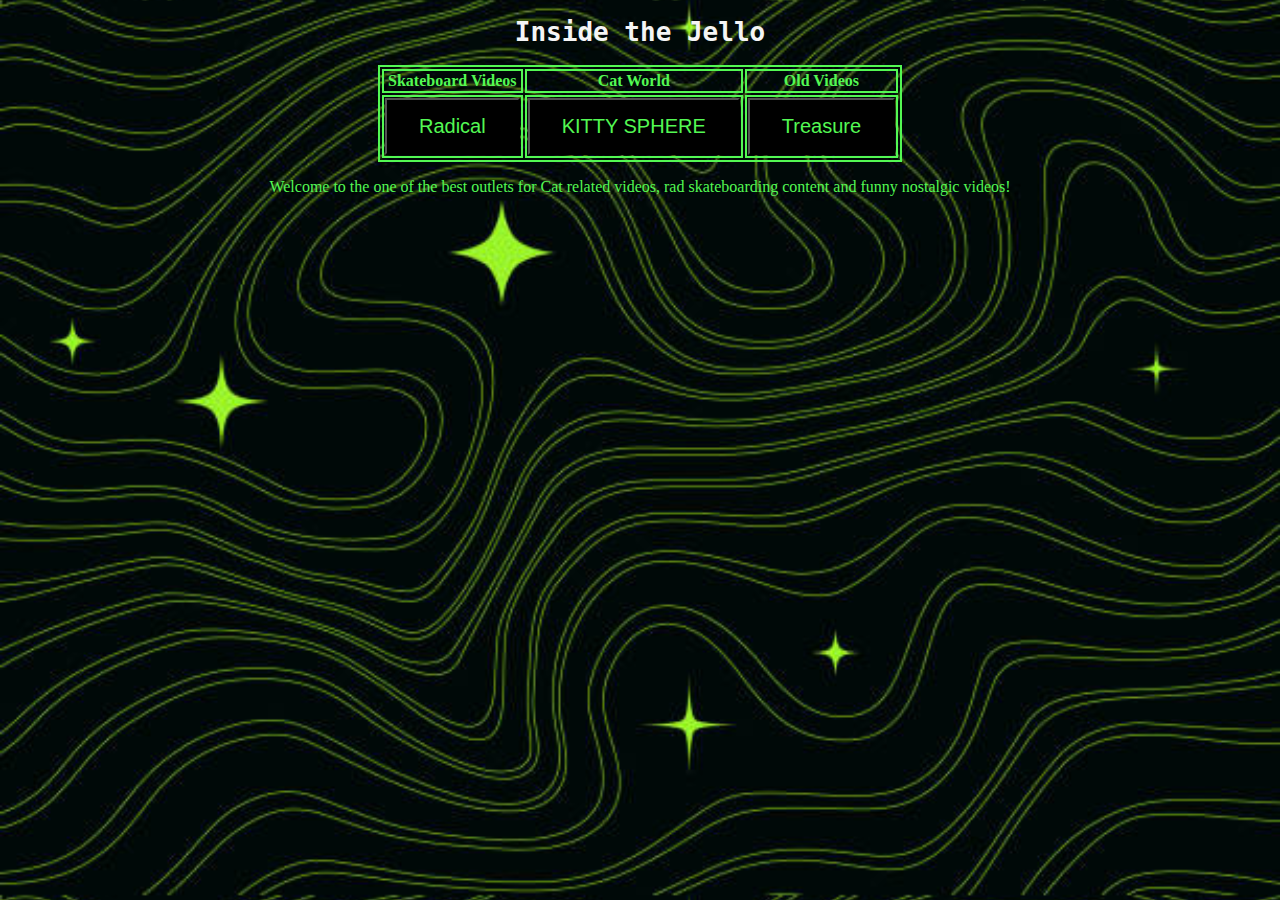
<file: index.html>
<!DOCTYPE html>
<html lang="en">
<head>
    <meta charset="UTF-8">
    <meta name="viewport" content="width=device-width, initial-scale=1.0">

    <title>Project 1</title>
    <link rel="stylesheet" href="css/style.css">
</head>
<body>
    <h1>Inside the Jello</h1>

 <div>
    <table>
        <tr>
            <th>Skateboard Videos</th>
            <th>Cat World</th>
            <th>Old Videos</th>
        </tr>
        <tr>
            <td><a href="skate.html"><button class="clickme">Radical</button></a>
            </td>
            <td><a href="p5js/p5js.html"><button class="clickme">KITTY SPHERE</button></a></td>
            <td><a href="funny.html"><button class="clickme">Treasure</button></a></td>
        </tr>
    </table>

        <p>
            Welcome to the one of the best outlets for Cat related videos, rad skateboarding content and funny nostalgic videos!
        </p>




    </body>
</html>
</file>
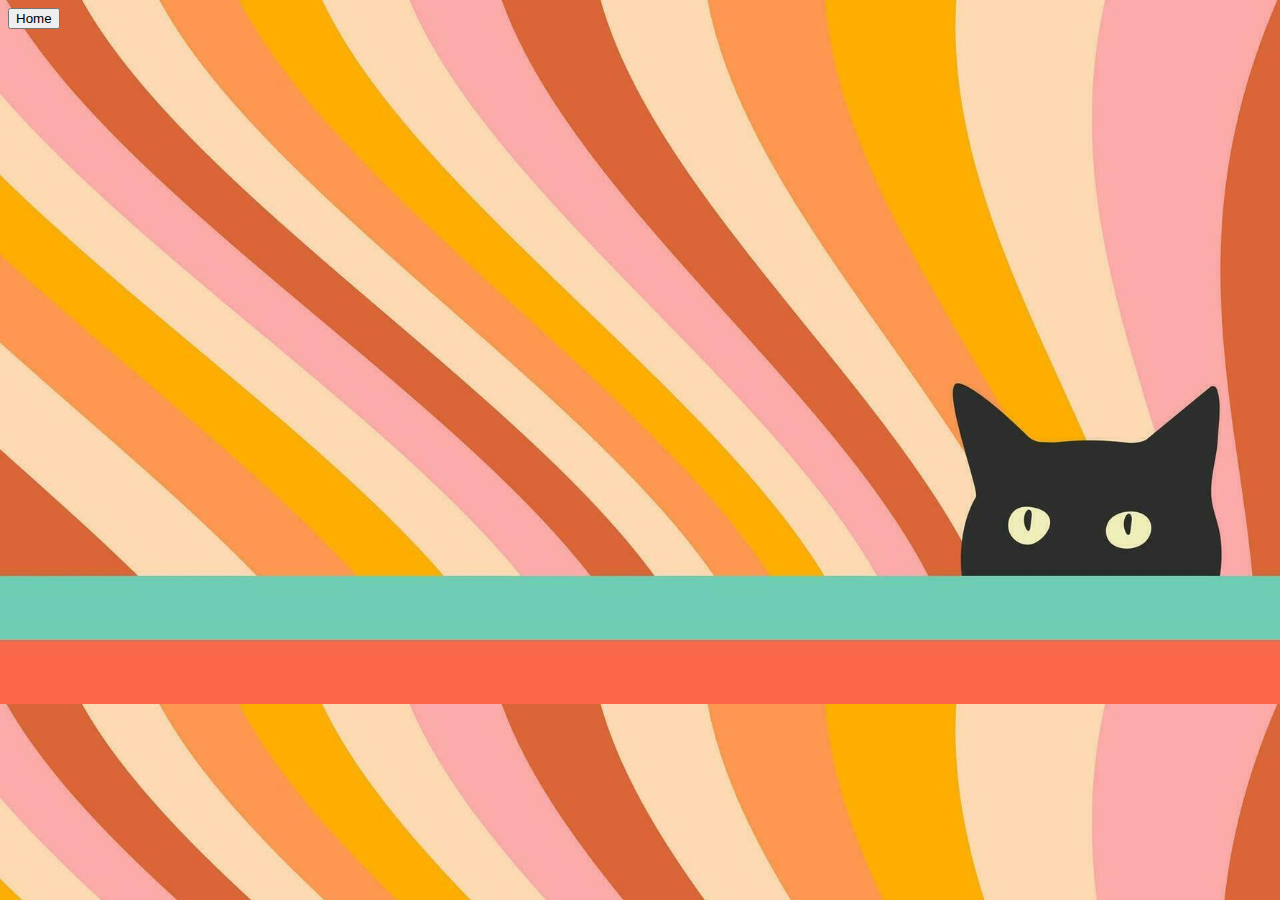
<file: cats.html>
<!DOCTYPE html>
<html lang="en">
<head>
    <meta charset="UTF-8">
    <meta name="viewport" content="width=device-width, initial-scale=1.0">

    <title>Project 1</title>
    <link rel="stylesheet" href="css/cat.css">
</head>
<body>
    <a href="index.html"><button class="clickme">Home</button></a>



    
</body>
</file>
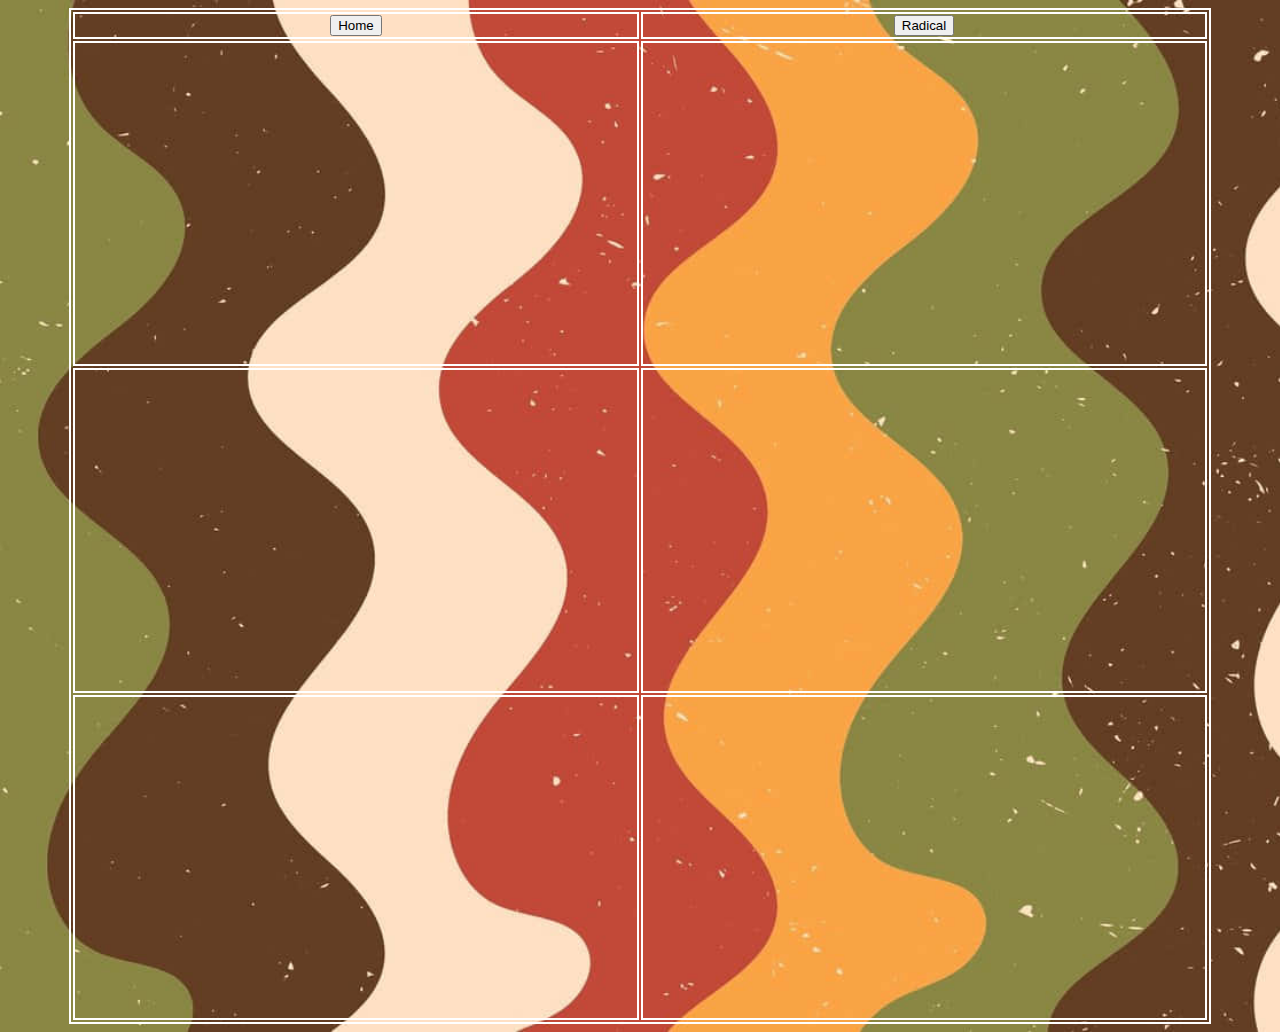
<file: funny.html>
<!DOCTYPE html>
<html lang="en">
<head>
    <meta charset="UTF-8">
    <meta name="viewport" content="width=device-width, initial-scale=1.0">

    <title>Project 1</title>
    <link rel="stylesheet" href="css/funny.css">
</head>
<body>

    <table>
        <tr>
            <th>    <a href="index.html"><button class="clickme">Home</button></a></th>
            <th><a href="skate.html"><button class="clickme">Radical</button></a></th>
        </tr>
        <tr>
            <td><iframe width="560" height="315" src="https://www.youtube.com/embed/HPPj6viIBmU?si=-8hJOr63--dGPA0N" title="YouTube video player" frameborder="0" allow="accelerometer; autoplay; clipboard-write; encrypted-media; gyroscope; picture-in-picture; web-share" allowfullscreen></iframe>
            </td>
            <td><iframe width="560" height="315" src="https://www.youtube.com/embed/LQ51Rcvpwqs?si=01uH6QVrvV5qYngz" title="YouTube video player" frameborder="0" allow="accelerometer; autoplay; clipboard-write; encrypted-media; gyroscope; picture-in-picture; web-share" allowfullscreen></iframe></td>
            
        </tr>
        <tr>
            <td><iframe width="560" height="315" src="https://www.youtube.com/embed/MlW7T0SUH0E?si=pkwH1mX9IUfJpobg" title="YouTube video player" frameborder="0" allow="accelerometer; autoplay; clipboard-write; encrypted-media; gyroscope; picture-in-picture; web-share" allowfullscreen></iframe></td>
            <td><iframe width="560" height="315" src="https://www.youtube.com/embed/J---aiyznGQ?si=JuM8ryfA1bHmlEqB" title="YouTube video player" frameborder="0" allow="accelerometer; autoplay; clipboard-write; encrypted-media; gyroscope; picture-in-picture; web-share" allowfullscreen></iframe></td>
        </tr>
        <tr>
            <td><iframe width="560" height="315" src="https://www.youtube.com/embed/EwTZ2xpQwpA?si=kiDR999kDfh14Grx" title="YouTube video player" frameborder="0" allow="accelerometer; autoplay; clipboard-write; encrypted-media; gyroscope; picture-in-picture; web-share" allowfullscreen></iframe></td>
            <td><iframe width="560" height="315" src="https://www.youtube.com/embed/y8Kyi0WNg40?si=OyCQvtQJpXAsqgid" title="YouTube video player" frameborder="0" allow="accelerometer; autoplay; clipboard-write; encrypted-media; gyroscope; picture-in-picture; web-share" allowfullscreen></iframe></td>
        </tr>
    </table>



    
</body>
</file>
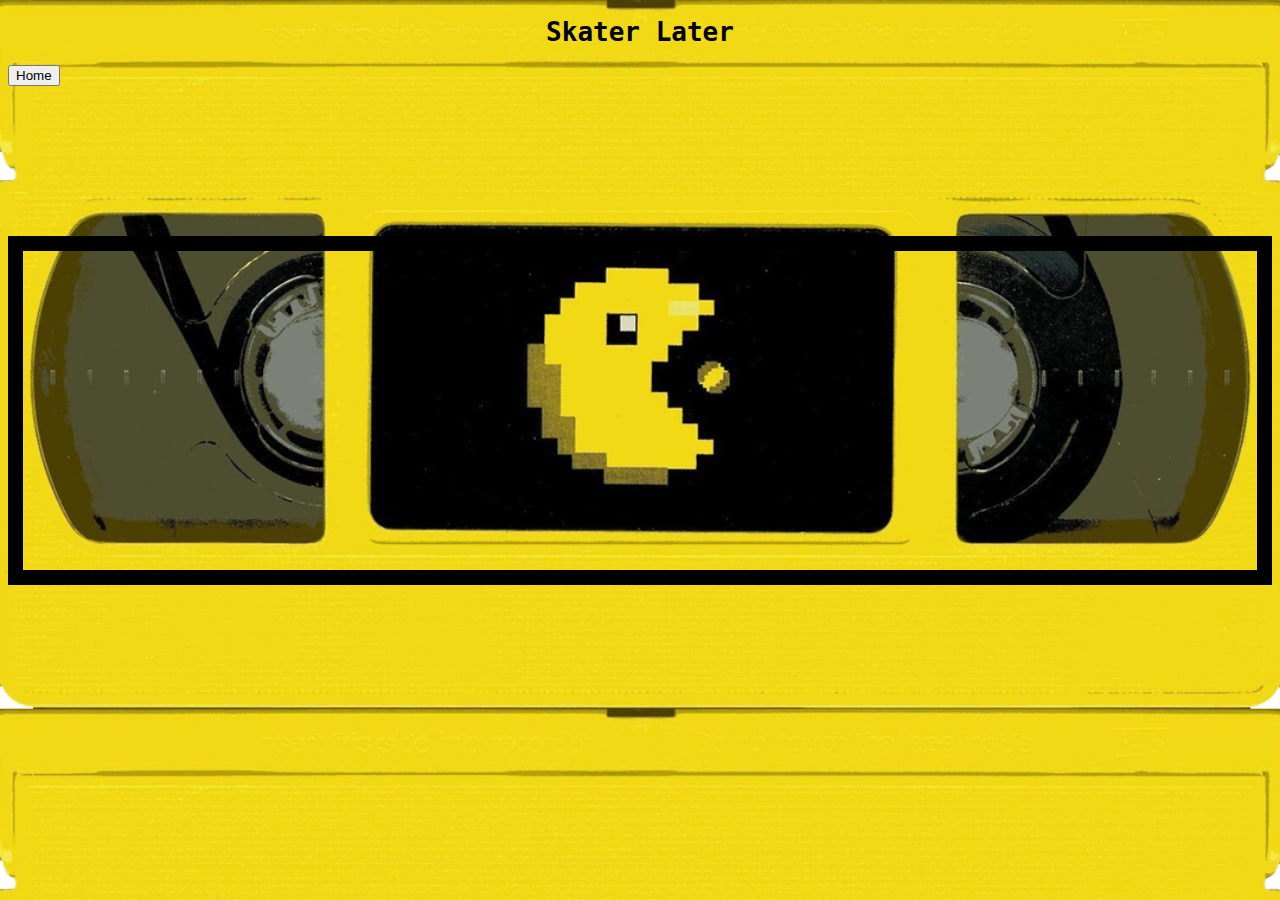
<file: skate.html>
<!DOCTYPE html>
<html lang="en">
<head>
    <meta charset="UTF-8">
    <meta name="viewport" content="width=device-width, initial-scale=1.0">
    <title>Skate</title>
    <link rel="stylesheet" href="css/skate.css">
</head>


<body>
    <h1>Skater Later</h1>



<a href="index.html"><button class="clickme">Home</button></a>
<div class="skate">
<iframe width="560" height="315" src="https://www.youtube.com/embed/1qYqEnW2H1s?si=kPacfphB827DfuE_" title="YouTube video player" frameborder="0" allow="accelerometer; autoplay; clipboard-write; encrypted-media; gyroscope; picture-in-picture; web-share" allowfullscreen></iframe>
</div>


</body>
</html>
</file>
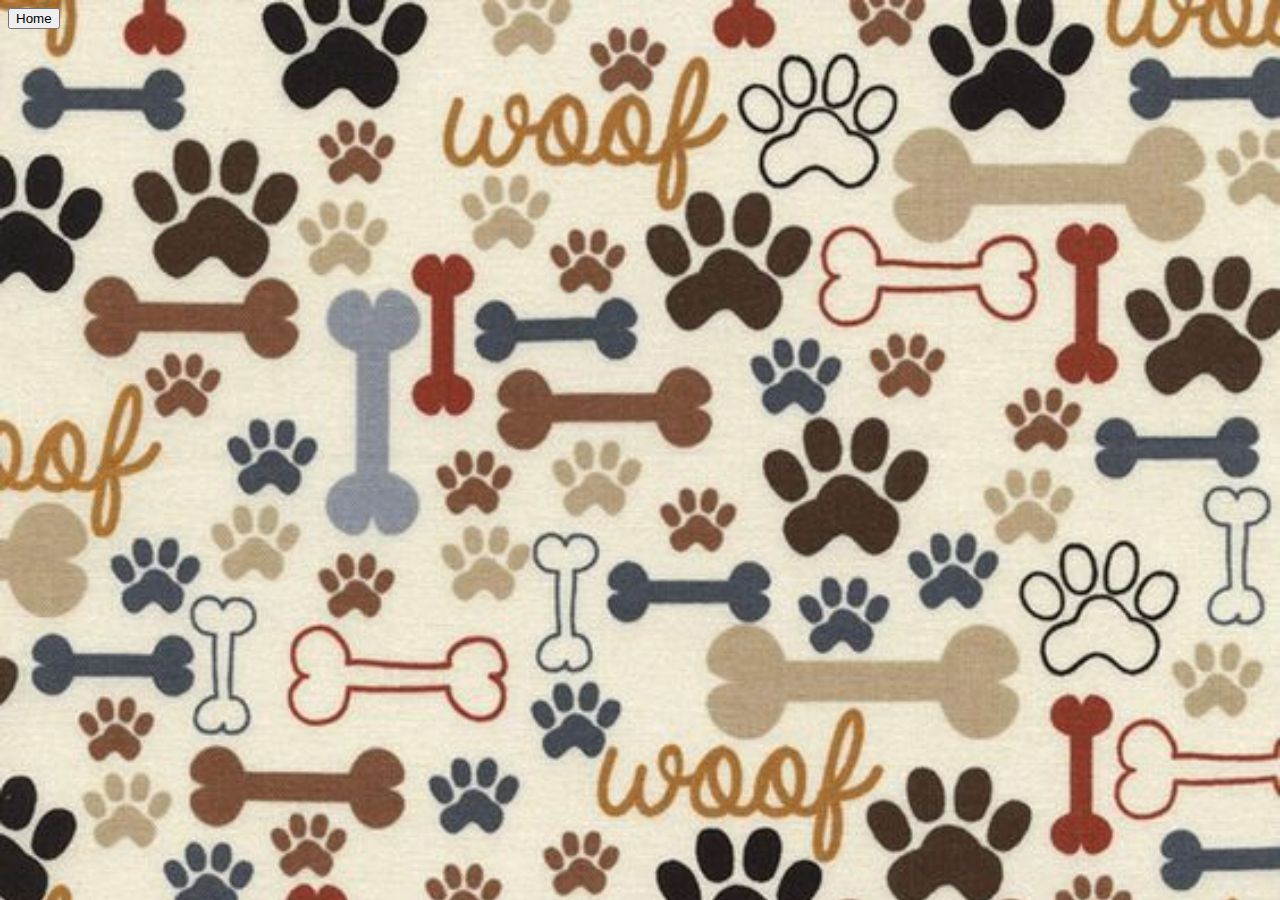
<file: woof.html>
<!DOCTYPE html>
<html lang="en">
<head>
    <meta charset="UTF-8">
    <meta name="viewport" content="width=device-width, initial-scale=1.0">

    <title>Project 1</title>
    <link rel="stylesheet" href="css/woof.css">
</head>
<body>
    <a href="index.html"><button class="clickme">Home</button></a>

  


    
</body>
</file>
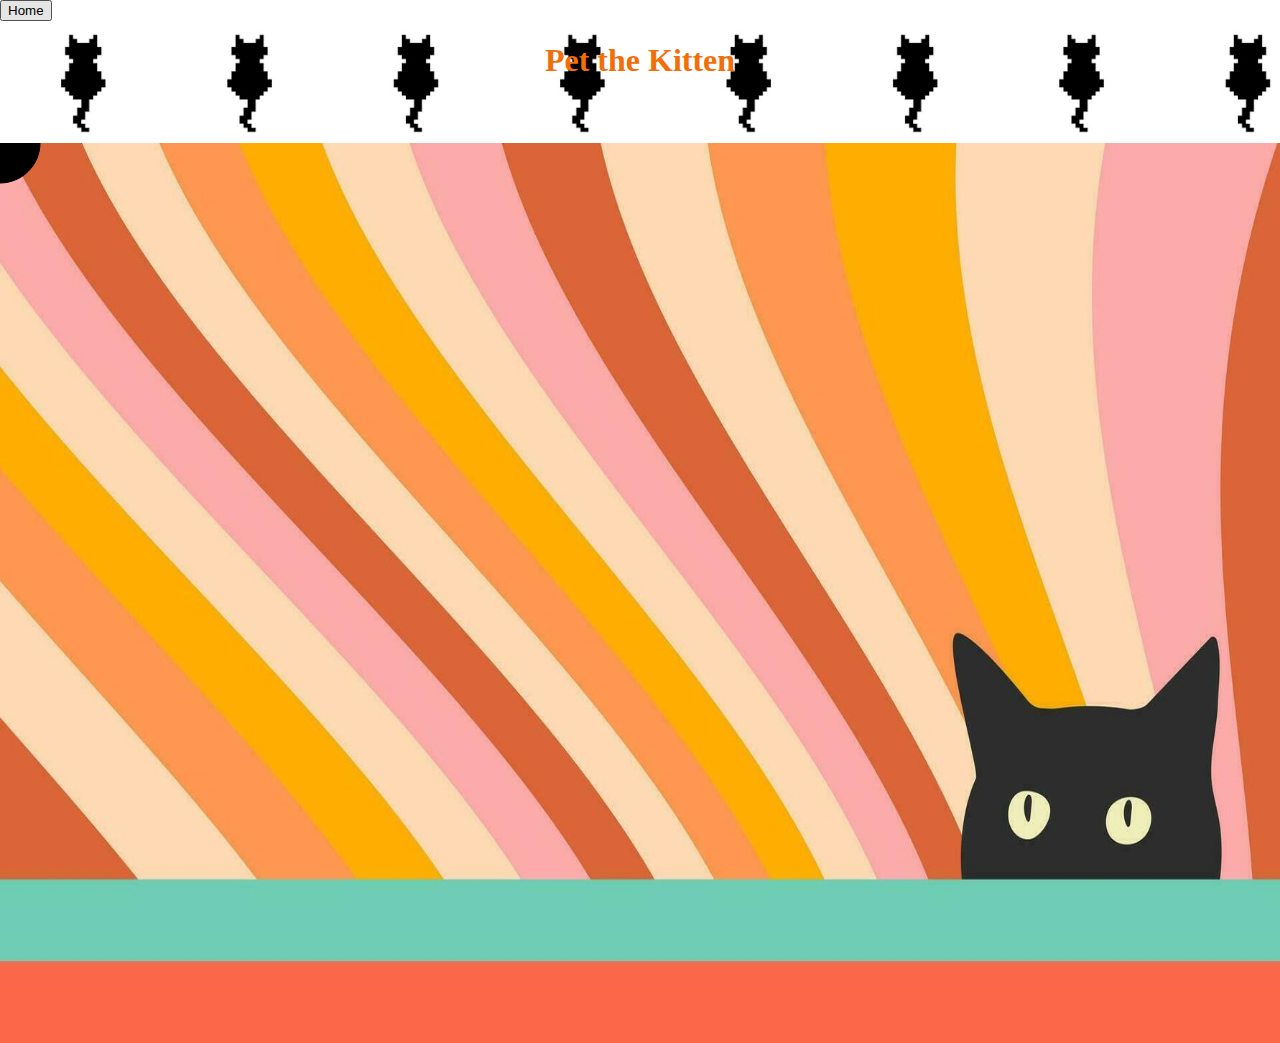
<file: p5js/p5js.html>
<!DOCTYPE html>
<html lang="en">
  <head>
    <meta charset="utf-8" />
    <meta name="viewport" content="width=device-width, initial-scale=1.0">

    <title>Sketch</title>

    <link rel="stylesheet" type="text/css" href="style.css">
    
    <script src="libraries/p5.min.js"></script>
    <script src="libraries/p5.sound.min.js"></script>
  </head>

  <body>
    <script src="sketch.js"></script>


    <a href="../index.html"><button class="clickme">Home</button></a>
    
    <div class="header">
      <h1>Pet the Kitten</h1>
    </div>

    <audio  autoplay src="../media/audio/Cougar roar 1.wav"></audio>



  </body>
</html>
</file>
<file: css/style.css>
h1{
    display:block;
    font-family: monospace;
   text-align:center;
   color:whitesmoke;
}

body{
    background-image: url("../media/images/home.jpeg");
    background-size: cover;
    background-repeat: repeat;
    color:rgb(83, 248, 83);
}

table, th, tr,td{
    border: 2px solid;
    margin-right: auto;
    margin-left:auto;  
 
}
.clickme{
    background-color: black;
    color: rgb(83, 248, 83);
    text-align: center;
    padding: 15px 32px;
    font-size: 20px;
}
p{
    text-align: center;
}
</file>
<file: css/cat.css>
body{
    background-image: url("../media/images/catbak.jpeg");
    background-size: cover;
    background-repeat: repeat;
    color:white;
}
</file>
<file: css/funny.css>
body{
    background-image: url("../media/images/70s.jpeg");
    background-size: cover;
    background-repeat: repeat;
    color:white;
}


table, th, tr,td{
    border: 2px solid;
    margin-right: auto;
    margin-left:auto;  
 
}
</file>
<file: css/skate.css>
h1{
    display:block;
    font-family: monospace;
   text-align:center;
}
body{
    background-image: url("../media/images/skateht.png");
    background-size: cover;
    background-repeat: repeat;
}
.skate{
    text-align: center;
    display: block;
    margin-top: 150px;
    margin-left: auto;
    margin-right: auto;
    border: black solid 15px
}
</file>
<file: css/woof.css>
body{
    background-image: url("../media/images/woof5.jpeg");
    background-size: cover;
    background-repeat: repeat;
    color:white;
}
</file>
<file: p5js/style.css>
body{
  background-image: url("../media/images/cathead2.png");
  background-size: 13%;
  background-repeat: repeat;
  color:white;
}
html, body {
  margin: 0;
  padding: 0;
}

canvas {
  display: block;
  margin-right:auto;
  margin-left: auto;
  margin-top: 5%;
}
.header{
  color: rgb(242, 110, 8);
  text-align: center;

}
</file>
